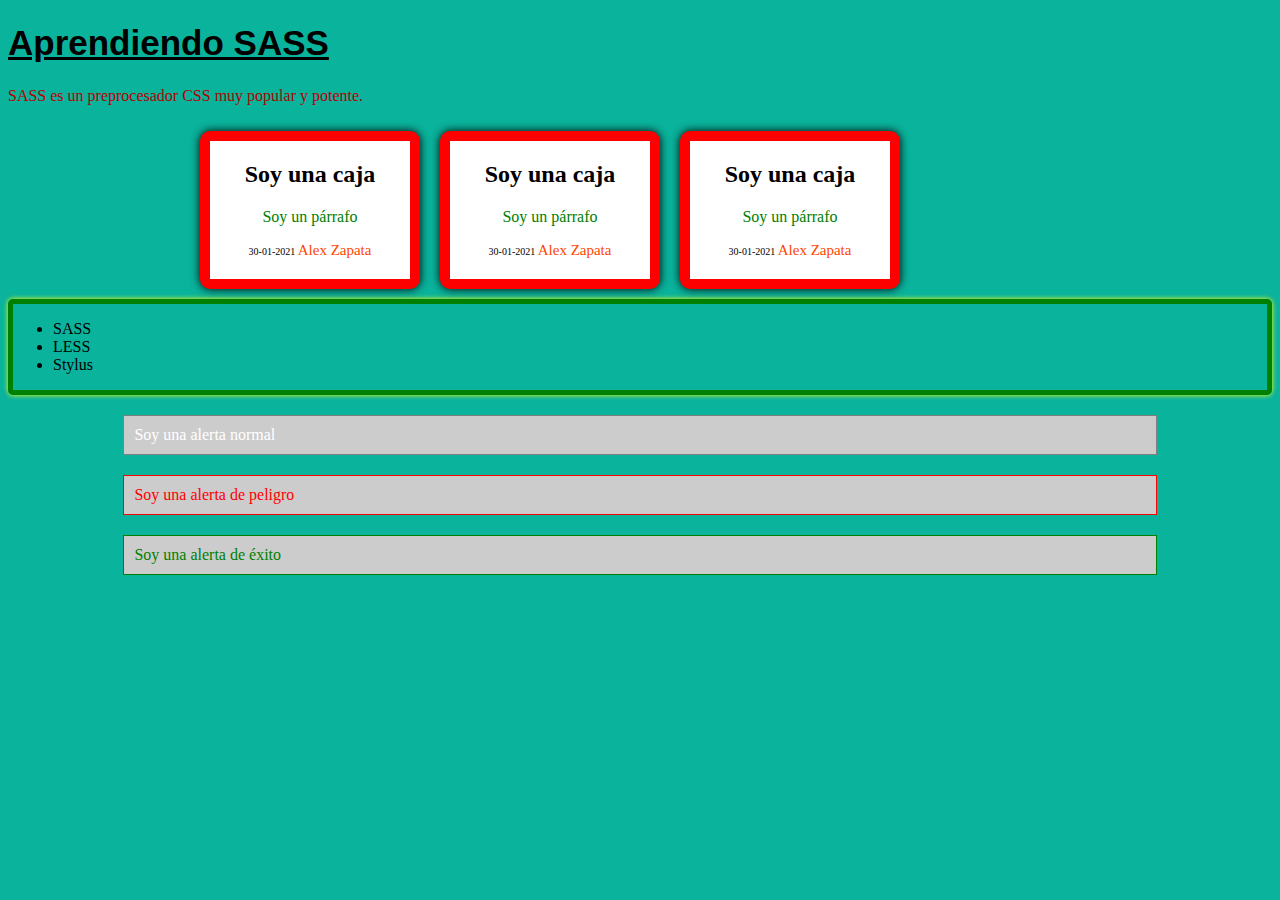
<file: S25_-_SASS/index.html>
<!DOCTYPE html>
<html lang="es">
    <head>
        <meta charset="UTF-8">
        <meta http-equiv="X-UA-Compatible" content="IE=edge">
        <meta name="viewport" content="width=device-width, initial-scale=1.0">
        <title>Aprendiendo SASS</title>
        <link rel="stylesheet" type="text/css" href="styles.css">
    </head>
    <body>
        <h1>Aprendiendo SASS</h1>
        <p>SASS es un preprocesador CSS muy popular y potente.</p>

        <div class="cajas">
            <div class="caja">
                <h2>Soy una caja</h2>
                <p>Soy un párrafo</p>
                <div class="info">
                    30-01-2021
    
                    <span class="autor">
                        Alex Zapata
                    </span>
                </div>
            </div>
    
            <div class="caja">
                <h2>Soy una caja</h2>
                <p>Soy un párrafo</p>
                <div class="info">
                    30-01-2021
    
                    <span class="autor">
                        Alex Zapata
                    </span>
                </div>
            </div>
    
            <div class="caja">
                <h2>Soy una caja</h2>
                <p>Soy un párrafo</p>
                <div class="info">
                    30-01-2021
    
                    <span class="autor">
                        Alex Zapata
                    </span>
                </div>
            </div>
            <div class="clearfix"></div>
        </div>        

        <div class="listado">
            <ul>
                <li>
                    SASS
                </li>
                <li>
                    LESS
                </li>
                <li>
                    Stylus
                </li>
            </ul>
        </div>

        <div class="alert">
            Soy una alerta normal
        </div>

        <div class="alert-danger">
            Soy una alerta de peligro
        </div>

        <div class="alert-success">
            Soy una alerta de éxito
        </div>

    </body>
</html>
</file>
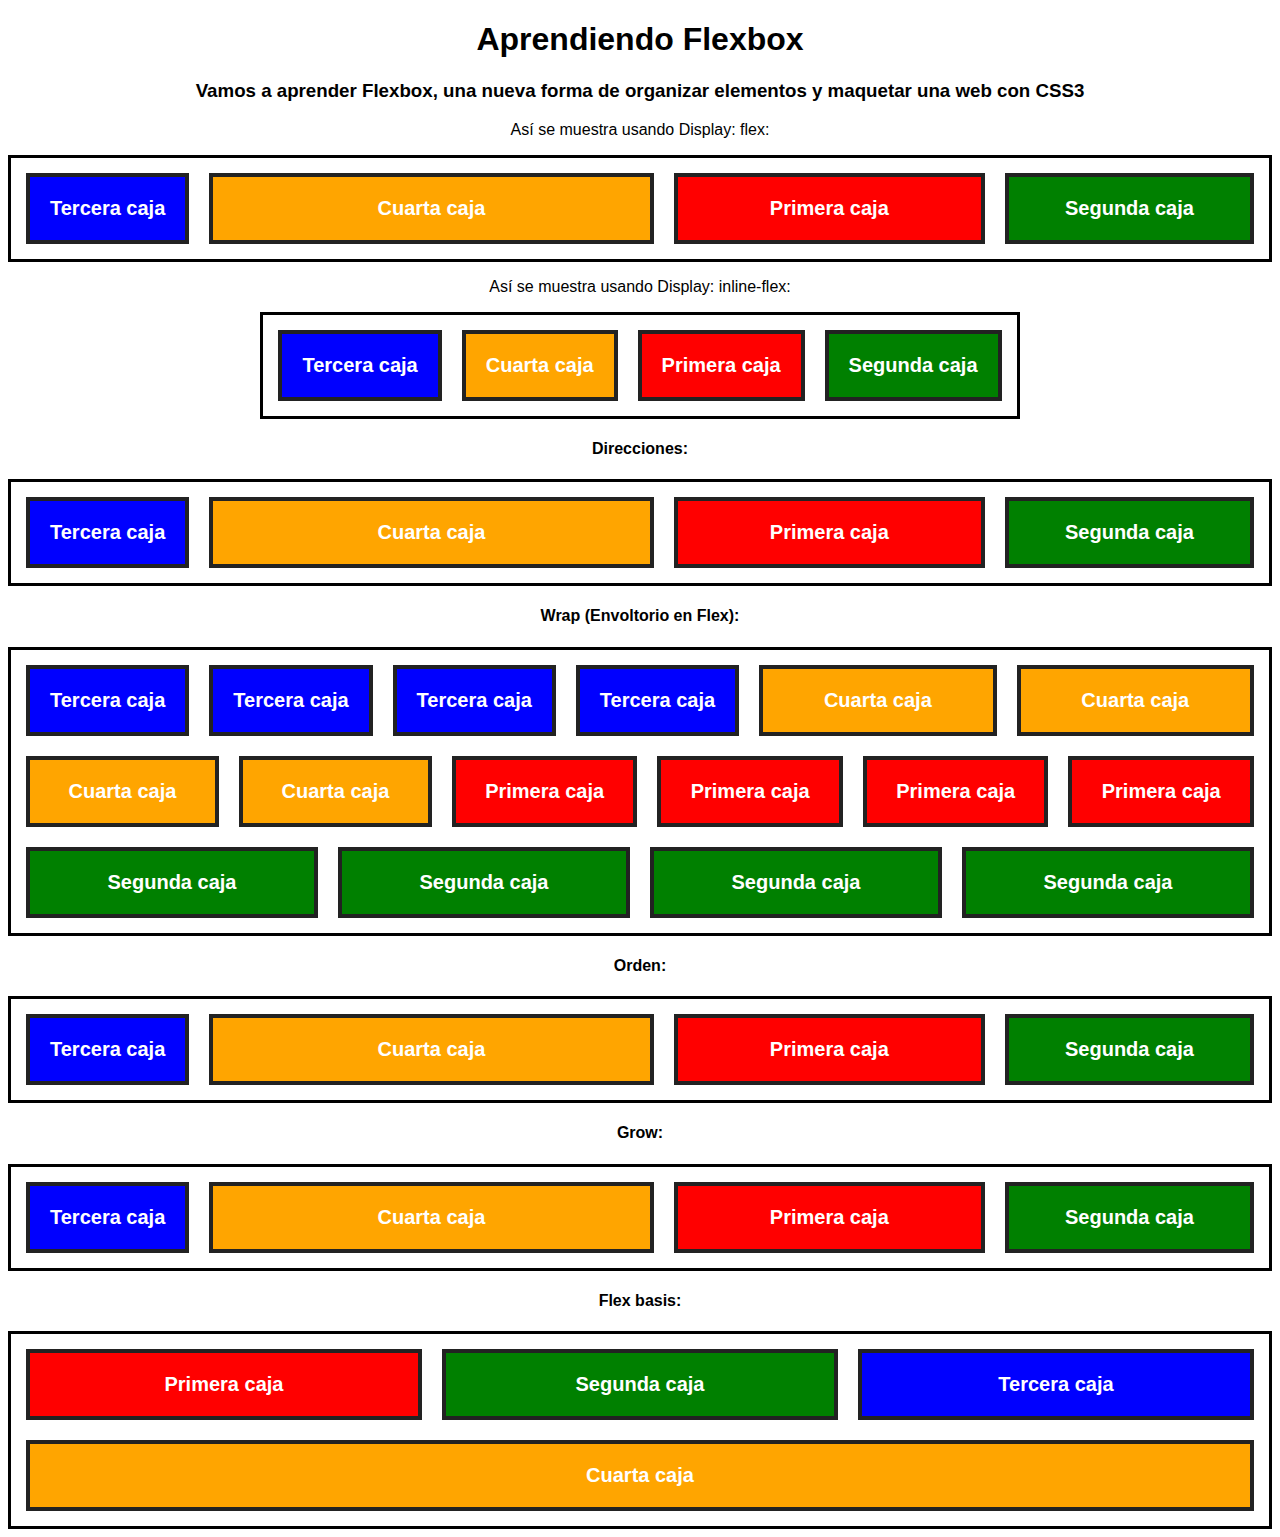
<file: S29_-_Flexbox/index.html>
<!DOCTYPE html>
<html lang="es">
    <head>
        <meta charset="UTF-8">
        <meta http-equiv="X-UA-Compatible" content="IE=edge">
        <meta name="viewport" content="width=device-width, initial-scale=1.0">
        <title>Aprendiendo Flexbox</title>
        <link rel="stylesheet" type="text/css" href="styles.css">
    </head>
    <body>
        <h1>Aprendiendo Flexbox</h1>
        <h3>Vamos a aprender Flexbox, una nueva forma de organizar elementos y maquetar una web con CSS3</h3>

        <p>
            Así se muestra usando Display: flex:
        </p>
        <section id="layout">
            <div class="caja red">
                Primera caja
            </div>

            <div class="caja green">
                Segunda caja
            </div>

            <div class="caja blue">
                Tercera caja
            </div>

            <div class="caja orange">
                Cuarta caja
            </div>
        </section>

        <p>
            Así se muestra usando Display: inline-flex:
        </p>

        <section id="inlineflex">
            <div class="caja red">
                Primera caja
            </div>

            <div class="caja green">
                Segunda caja
            </div>

            <div class="caja blue">
                Tercera caja
            </div>

            <div class="caja orange">
                Cuarta caja
            </div>
        </section>

        <h4>Direcciones:</h4>

        <section id="layout">
            <div class="caja red">
                Primera caja
            </div>

            <div class="caja green">
                Segunda caja
            </div>

            <div class="caja blue">
                Tercera caja
            </div>

            <div class="caja orange">
                Cuarta caja
            </div>
        </section>

        <h4>Wrap (Envoltorio en Flex):</h4>

        <section id="layout">
            <div class="caja red">
                Primera caja
            </div>

            <div class="caja green">
                Segunda caja
            </div>

            <div class="caja blue">
                Tercera caja
            </div>

            <div class="caja orange">
                Cuarta caja
            </div>

            <div class="caja red">
                Primera caja
            </div>

            <div class="caja green">
                Segunda caja
            </div>

            <div class="caja blue">
                Tercera caja
            </div>

            <div class="caja orange">
                Cuarta caja
            </div>

            <div class="caja red">
                Primera caja
            </div>

            <div class="caja green">
                Segunda caja
            </div>

            <div class="caja blue">
                Tercera caja
            </div>

            <div class="caja orange">
                Cuarta caja
            </div>

            <div class="caja red">
                Primera caja
            </div>

            <div class="caja green">
                Segunda caja
            </div>

            <div class="caja blue">
                Tercera caja
            </div>

            <div class="caja orange">
                Cuarta caja
            </div>
        </section>

        <h4>Orden:</h4>

        <section id="layout">
            <div class="caja red">
                Primera caja
            </div>

            <div class="caja green">
                Segunda caja
            </div>

            <div class="caja blue">
                Tercera caja
            </div>

            <div class="caja orange">
                Cuarta caja
            </div>
        </section>

        <h4>Grow:</h4>

        <section id="layout">
            <div class="caja red">
                Primera caja
            </div>

            <div class="caja green">
                Segunda caja
            </div>

            <div class="caja blue">
                Tercera caja
            </div>

            <div class="caja orange">
                Cuarta caja
            </div>
        </section>

        <h4>Flex basis:</h4>

        <section id="layout">
            <div class="box rojo">
                Primera caja
            </div>

            <div class="box verde">
                Segunda caja
            </div>

            <div class="box azul">
                Tercera caja
            </div>

            <div class="box naranja">
                Cuarta caja
            </div>
        </section>
        
    </body>
</html>
</file>
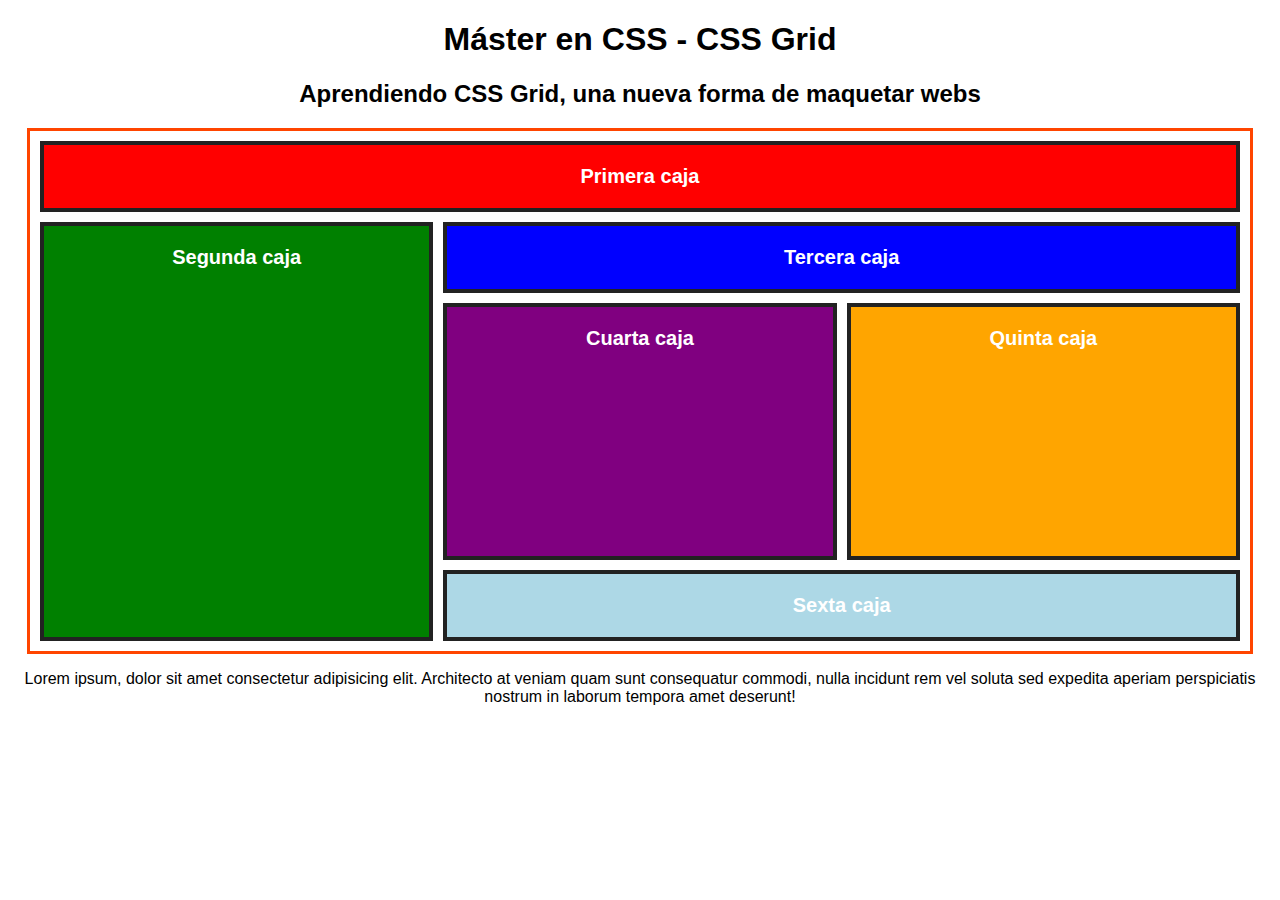
<file: S32_-_CSS_Grid/index.html>
<!DOCTYPE html>
<html lang="es">
    <head>
        <meta charset="UTF-8">
        <meta http-equiv="X-UA-Compatible" content="IE=edge">
        <meta name="viewport" content="width=device-width, initial-scale=1.0">
        <title>Máster en CSS - CSS Grid</title>
        
        <!-- <link rel="stylesheet" type="text/css" href="css/165_-_CSS_Grid_Layout.css"> -->
        <!-- <link rel="stylesheet" type="text/css" href="css/168_-_rows_styles.css"> -->
        <!-- <link rel="stylesheet" type="text/css" href="css/169_-_expandir_columnas.css"> -->
        <link rel="stylesheet" type="text/css" href="css/170_-_expandir_filas.css">
    </head>
    <body>

        <h1>Máster en CSS - CSS Grid</h1>
        <h2>Aprendiendo CSS Grid, una nueva forma de maquetar webs</h2>

        <div class="layout">
            <div class="caja red">
                Primera caja
            </div>
            <div class="caja green">
                Segunda caja
            </div>
            <div class="caja blue">
                Tercera caja
            </div>
            <div class="caja purple">
                Cuarta caja
            </div>            
            <div class="caja orange">
                Quinta caja
            </div>
            <div class="caja lightblue">
                Sexta caja
            </div>       
        </div>

        <p>
            Lorem ipsum, dolor sit amet consectetur adipisicing elit. Architecto at veniam quam sunt consequatur commodi, nulla incidunt rem vel soluta sed expedita 
            aperiam perspiciatis nostrum in laborum tempora amet deserunt!
        </p>
        
    </body>
</html>
</file>
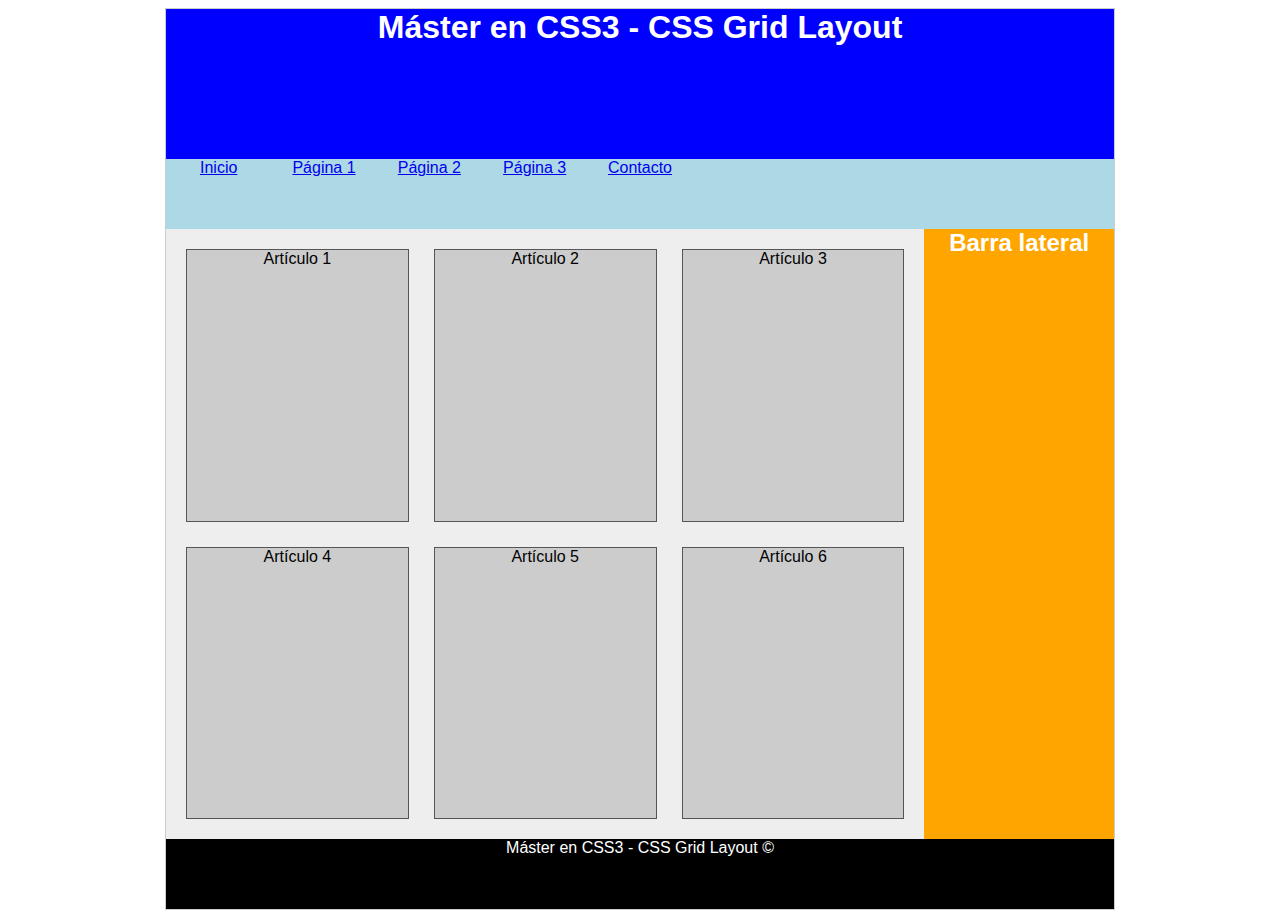
<file: S33_-_Proyecto_CSS_Grid_Layout/index.html>
<!DOCTYPE html>
<html lang="es">
    <head>
        <meta charset="UTF-8">
        <meta http-equiv="X-UA-Compatible" content="IE=edge">
        <meta name="viewport" content="width=device-width, initial-scale=1.0">
        <title>Máster en CSS - CSS Grid</title>
        
        <link rel="stylesheet" type="text/css" href="css/styles.css">
    </head>
    <body>

        <div id="website">
            <header id="header">
                <h1>Máster en CSS3 - CSS Grid Layout</h1>
            </header>
            <nav id="menu">
                <ul>
                    <li>
                        <a href="#">Inicio</a>
                    </li>
                    <li>
                        <a href="#">Página 1</a>
                    </li>
                    <li>
                        <a href="#">Página 2</a>
                    </li>
                    <li>
                        <a href="#">Página 3</a>
                    </li>
                    <li>
                        <a href="#">Contacto</a>
                    </li>
                </ul>
            </nav>

            <section id="contenido">
                <article>
                    Artículo 1
                </article>
                <article>
                    Artículo 2
                </article>
                <article>
                    Artículo 3
                </article>
                <article>
                    Artículo 4
                </article>
                <article>
                    Artículo 5
                </article>
                <article>
                    Artículo 6
                </article>
            </section>

            <aside id="lateral">
                <h2>Barra lateral</h2>
            </aside>

            <footer id="footer">
                Máster en CSS3 - CSS Grid Layout &copy;
            </footer>

        </div>        
    </body>
</html>
</file>
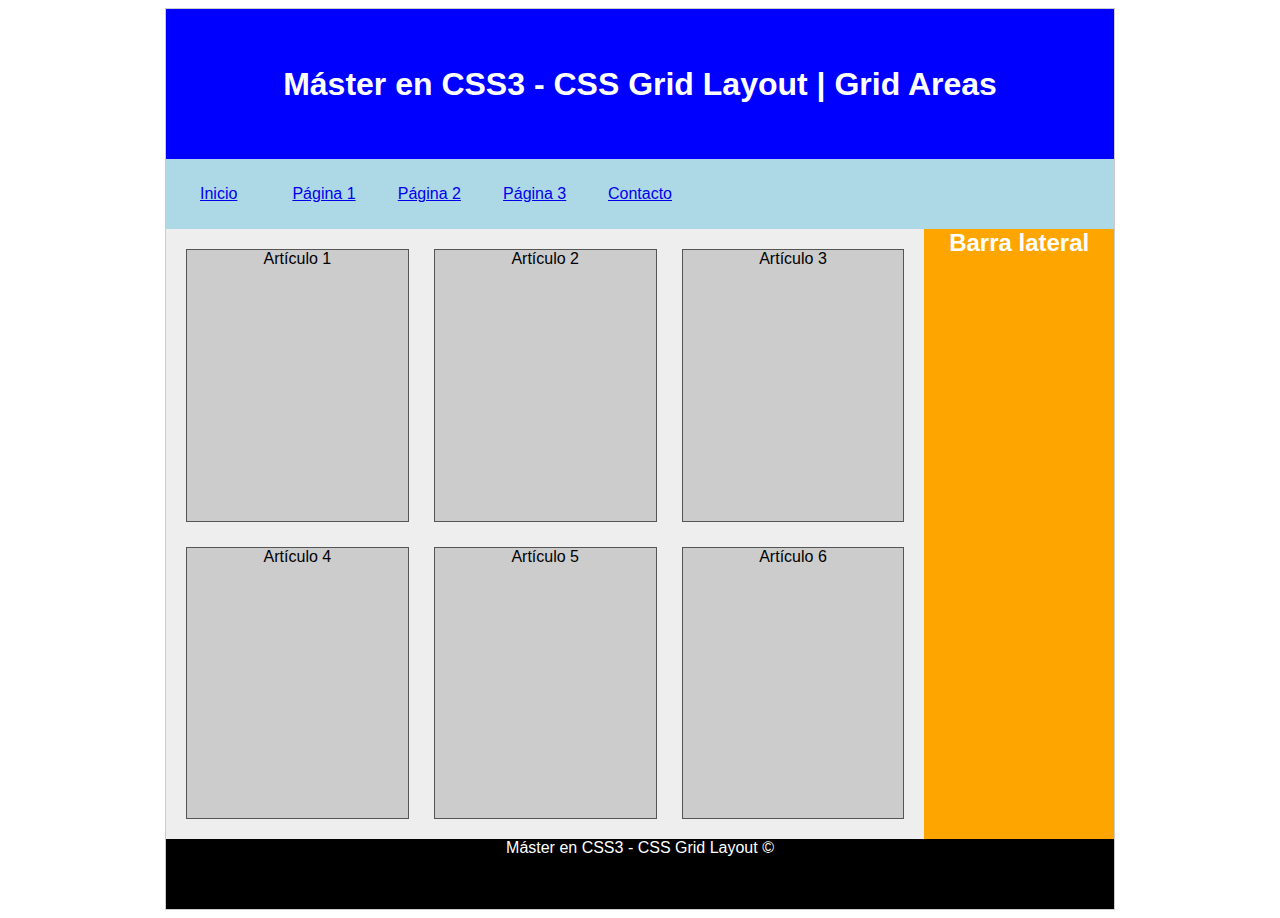
<file: S34_-_CSS_Grid_Areas/index.html>
<!DOCTYPE html>
<html lang="es">
    <head>
        <meta charset="UTF-8">
        <meta http-equiv="X-UA-Compatible" content="IE=edge">
        <meta name="viewport" content="width=device-width, initial-scale=1.0">
        <title>Máster en CSS - CSS Grid | Grid Areas</title>
        
        <link rel="stylesheet" type="text/css" href="css/styles.css">
    </head>
    <body>

        <div id="website">
            <header id="header">
                <h1>Máster en CSS3 - CSS Grid Layout | Grid Areas</h1>
            </header>
            <nav id="menu">
                <ul>
                    <li>
                        <a href="#">Inicio</a>
                    </li>
                    <li>
                        <a href="#">Página 1</a>
                    </li>
                    <li>
                        <a href="#">Página 2</a>
                    </li>
                    <li>
                        <a href="#">Página 3</a>
                    </li>
                    <li>
                        <a href="#">Contacto</a>
                    </li>
                </ul>
            </nav>

            <section id="contenido">
                <article>
                    Artículo 1
                </article>
                <article>
                    Artículo 2
                </article>
                <article>
                    Artículo 3
                </article>
                <article>
                    Artículo 4
                </article>
                <article>
                    Artículo 5
                </article>
                <article>
                    Artículo 6
                </article>
            </section>

            <aside id="lateral">
                <h2>Barra lateral</h2>
            </aside>

            <footer id="footer">
                Máster en CSS3 - CSS Grid Layout &copy;
            </footer>

        </div>        
    </body>
</html>
</file>
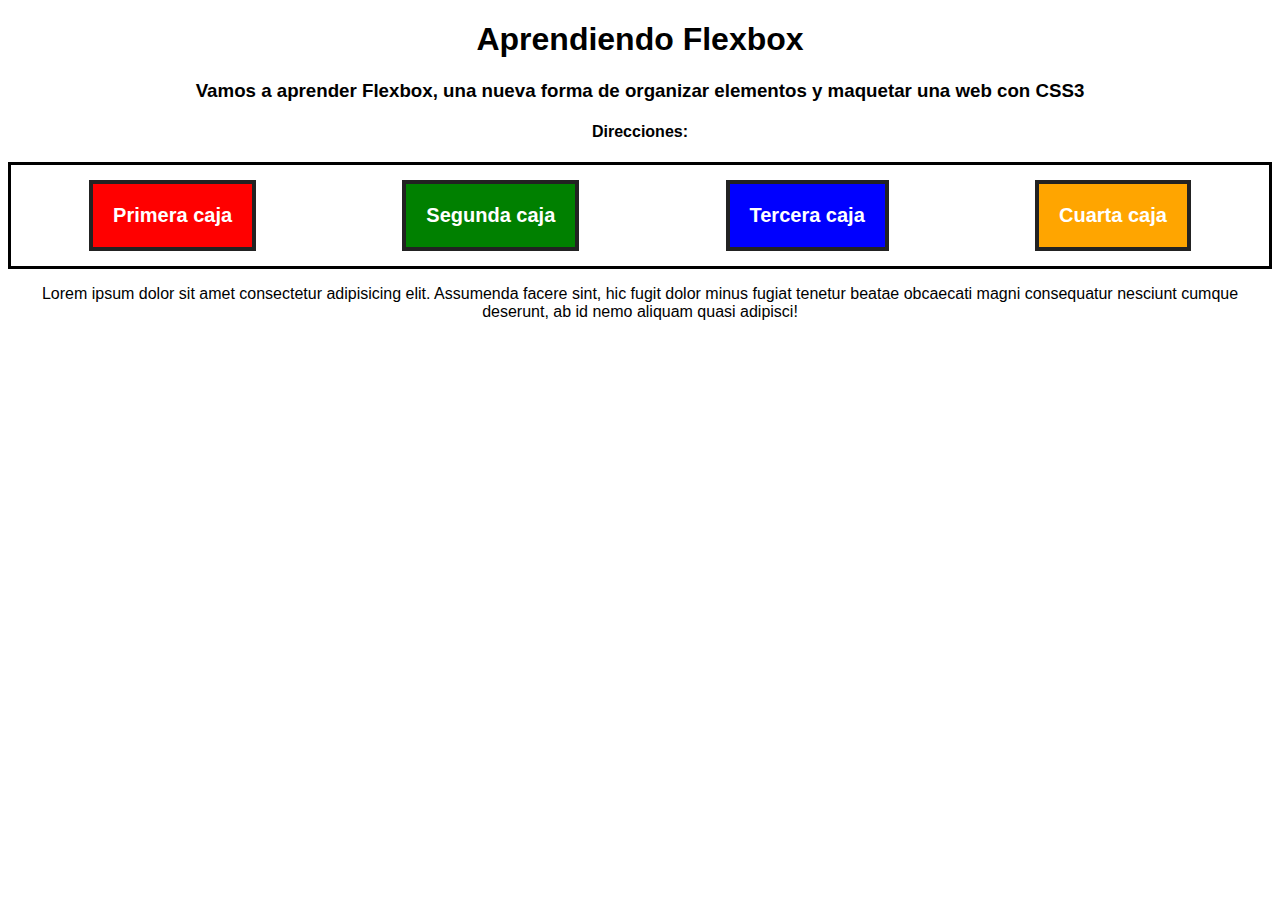
<file: S29_-_Flexbox/150_-_alineacion_horizontal/index.html>
<!DOCTYPE html>
<html lang="es">
    <head>
        <meta charset="UTF-8">
        <meta http-equiv="X-UA-Compatible" content="IE=edge">
        <meta name="viewport" content="width=device-width, initial-scale=1.0">
        <title>Aprendiendo Flexbox</title>
        <link rel="stylesheet" type="text/css" href="styles.css">
    </head>
    <body>
        <h1>Aprendiendo Flexbox</h1>
        <h3>Vamos a aprender Flexbox, una nueva forma de organizar elementos y maquetar una web con CSS3</h3>

        <h4>Direcciones:</h4>

        <section id="layout">
            <div class="caja red">
                Primera caja
            </div>

            <div class="caja green">
                Segunda caja
            </div>

            <div class="caja blue">
                Tercera caja
            </div>

            <div class="caja orange">
                Cuarta caja
            </div>
        </section>  
        
        <p>Lorem ipsum dolor sit amet consectetur adipisicing elit. Assumenda facere sint, hic fugit dolor minus fugiat tenetur beatae obcaecati magni consequatur nesciunt cumque deserunt, ab id nemo aliquam quasi adipisci!</p>
        
    </body>
</html>
</file>
<file: S25_-_SASS/styles.css>
body {
  background-color: rgb(10, 179, 156);
}

h1 {
  color: rgb(151, 0, 0);
  font-family: sans-serif, Helvetica, Arial;
}

p {
  color: rgb(180, 0, 0);
}

.caja {
  border: 2px solid black;
  width: 500px;
  margin: 0px auto;
  text-align: center;
  background-color: white;
}
.caja h1 {
  color: blue;
}
.caja p {
  color: green;
}
.caja .info {
  font-size: 10px;
  padding-bottom: 20px;
}
.caja .info .autor {
  font-size: 15px;
  color: orangered;
}

.caja {
  border: 10px solid red;
  border-radius: 10px;
  box-shadow: 0px 0px 10px black;
}

.listado {
  border: 5px solid green;
  border-radius: 5px;
  box-shadow: 0px 0px 5px yellow;
}

.alert-success, .alert-danger, .alert {
  border: 1px solid gray;
  background: #ccc;
  color: white;
  padding: 10px;
  width: 80%;
  margin: 20px auto;
}

.alert-danger {
  color: red;
  border-color: red;
}

.alert-success {
  color: green;
  border-color: green;
}

.clearfix {
  clear: both;
}

h1 {
  font-size: 35px;
}

.cajas {
  width: 900px;
  margin: 0px auto;
}

.caja {
  float: left;
  width: 22.2222222222%;
  margin: 10px;
}

h1 {
  color: black;
}

h1 {
  text-decoration: underline;
}

/*# sourceMappingURL=styles.css.map */
</file>
<file: S29_-_Flexbox/styles.css>
:root{
    --rojo: red;
}


body{
    font-family: Arial, Helvetica, sans-serif;
    text-align: center;
}

#layout{
    display: flex;
    border: 3px solid black;
    padding: 5px;
    /*
    flex-direction: row;
    flex-wrap: wrap;
    */
    flex-flow: row wrap; /*Combina las dos anteriores*/
}

#inlineflex{
    display: inline-flex;
    border: 3px solid black;
    padding: 5px;
}

.caja{
    flex-grow: 1; /*adapta el tamaño de las cajas al ancho del contenedor*/
    font-size: 20px;
    font-weight: bold;
    text-align: center;
    color: white;
    padding: 20px;
    border: 4px solid #222;
    margin: 10px;
    background-color: gray;    
}

.red{
    flex-grow: 2;
    order: 3;
    background-color: red;
}

.green{
    order: 4;
    background-color: green;
}

.blue{
    flex-grow: 0;
    flex-shrink: 0; /*Reduce el espacio mínimo posible de la caja*/
    order: 1;
    background-color: blue;
}

.orange{
    flex-grow: 4;
    order: 2;
    background-color: orange;
}

/* Flex basis */

#flexbasis{       
    font-size: 20px;
    font-weight: bold;
    text-align: center;
    color: white;
    padding: 20px;
    border: 4px solid #222;
    margin: 10px;
    background-color: gray;  
}

.box{
    flex-grow: 1;
    flex-basis: calc(100% / 3 - 68px);
    font-size: 20px;
    font-weight: bold;
    text-align: center;
    color: white;
    padding: 20px;
    border: 4px solid #222;
    margin: 10px;
    background-color: gray;    
}

.rojo{     
    background-color: var(--rojo);
}

.verde{    
    background-color: green;    
}

.azul{    
    background-color: blue;    
}

.naranja{
    background-color: orange;
    flex-basis: 100%;
}
</file>
<file: S32_-_CSS_Grid/css/165_-_CSS_Grid_Layout.css>
body{
    font-family: sans-serif;
    text-align: center;
}

.layout{
    width: 1200px;
    margin: 0 auto;

    border: 3px solid orangered;
   
    display: grid; /* Definir el contenedor de grid */
    grid-template-columns: repeat(4, calc(25% - 7px));
    /* grid-template-columns: 1fr 1fr 1fr 1fr || repeat(4, 1fr); */ /* Forma en fracciones para definir columnas */
    grid-template-rows: 1fr 1fr 1fr;
    grid-gap: 10px; /* Espacio entre elementos grid */
    padding: 10px;
}

.layout .caja{
    font-size: 20px;
    font-weight: bold;
    color: white;
    padding: 20px;
    border: 4px solid #222;    
    background: gray;
}

.layout .red{
    background: red;
}

.layout .blue{
    background: blue;
}

.layout .green{
    background: green;
}

.layout .purple{
    background: purple;
}
</file>
<file: S32_-_CSS_Grid/css/168_-_rows_styles.css>
body{
    font-family: sans-serif;
    text-align: center;
}

.layout{
    width: 1200px;
    height: 700px;
    margin: 0 auto;

    border: 3px solid orangered;
   
    display: grid; /* Definir el contenedor de grid */
    grid-template-columns: repeat(4, 1fr);
    /* grid-template-columns: 1fr 1fr 1fr 1fr || repeat(4, 1fr); */ /* Forma en fracciones para definir columnas */
    grid-template-rows: 2fr 1.5fr 2fr;
    grid-gap: 10px; /* Espacio entre elementos grid */
    padding: 10px;
}

.layout .caja{
    font-size: 20px;
    font-weight: bold;
    color: white;
    padding: 20px;
    border: 4px solid #222;    
    background: gray;
}

.layout .red{
    background: red;
}

.layout .blue{
    background: blue;
}

.layout .green{
    background: green;
}

.layout .purple{
    background: purple;
}
</file>
<file: S32_-_CSS_Grid/css/169_-_expandir_columnas.css>
body{
    font-family: sans-serif;
    text-align: center;
}

.layout{
    width: 1200px;
    height: 800px;
    margin: 0 auto;

    border: 3px solid orangered;
   
    display: grid; /* Definir el contenedor de grid */
    grid-template-columns: repeat(2, 1fr);
    /* grid-template-columns: 1fr 1fr 1fr 1fr || repeat(4, 1fr); */ /* Forma en fracciones para definir columnas */
    grid-template-rows: repeat(2, 1fr) 3fr;
    grid-gap: 10px; /* Espacio entre elementos grid */
    padding: 10px;
}

.layout .caja{    
    font-size: 20px;
    font-weight: bold;
    color: white;
    padding: 20px;
    border: 4px solid #222;    
    background: gray;
}

.layout .red{
    background: red;
    grid-column-start: 1;
    grid-column-end: 3;
}

.layout .blue{
    background: blue;
}

.layout .green{
    background: green;
}

.layout .purple{
    background: purple;
}

.layout .orange{
    background: orange;
}

.layout .lightblue{
    background: lightblue;
    /*
    grid-column-start: 1;
    grid-column-end: 3;
    */
    grid-column: 1 / 3; /* Ejecuta lo mismo que lo anterior pero simplificado */
}
</file>
<file: S32_-_CSS_Grid/css/170_-_expandir_filas.css>
body{
    font-family: sans-serif;
    text-align: center;
}

.layout{
    width: 1200px;
    height: 500px;
    margin: 0 auto;

    border: 3px solid orangered;
   
    display: grid; /* Definir el contenedor de grid */
    grid-template-columns: repeat(3, 1fr);
    /* grid-template-columns: 1fr 1fr 1fr 1fr || repeat(4, 1fr); */ /* Forma en fracciones para definir columnas */
    grid-template-rows: repeat(2, 1fr) 3fr repeat(2, 1fr);
    grid-gap: 10px; /* Espacio entre elementos grid */
    padding: 10px;
}

.layout .caja{    
    font-size: 20px;
    font-weight: bold;
    color: white;
    padding: 20px;
    border: 4px solid #222;    
    background: gray;
}

.layout .red{
    background: red;
    grid-column-start: 1;
    grid-column-end: 4;
}

.layout .blue{
    background: blue;
    grid-column: 2 / 4;

}

.layout .green{
    background: green;   
    grid-row: 2 / 6;
}

.layout .purple{
    background: purple;
    grid-column: 2 / 3; 
    grid-row: 3 / 5;
}

.layout .orange{
    background: orange;
    grid-row: 3 / 5;
}

.layout .lightblue{
    background: lightblue;
    /*
    grid-column-start: 1;
    grid-column-end: 3;
    */
    grid-column: 2 / 4; /* Ejecuta lo mismo que lo anterior pero simplificado */
}
</file>
<file: S33_-_Proyecto_CSS_Grid_Layout/css/styles.css>
body{
    font-family: Arial, Helvetica, sans-serif;
    text-align: center;
}

#website *{
    margin: 0px;
    padding: 0px;
}

#website{
    display: grid;
    grid-template-columns: repeat(5, 1fr);
    grid-template-rows: 150px 70px 1fr 70px;

    width: 75%;
    height: 100vh;
    margin: 0 auto;
    border: 1px solid #ccc;    
}

#header{
    grid-column: 1 / 6;

    background: blue;
    color: white;
}

#menu{
    grid-column: 1 / 6;
    background: lightblue;
    color: black;
}

#menu ul{
    display: grid;
    grid-template-columns: repeat(9, 1fr);

    list-style: none;
}

#contenido{
    display: grid;
    grid-template-columns: repeat(3, 1fr);
    grid-gap: 25px;

    grid-column: 1 / 5;
    background: #eee;
    padding: 20px;
}

#contenido article{
    
    background: #ccc;
    border: 1px solid #555;
}

#lateral{
    grid-column: 5 / 6;
    background: orange;
    color: white;
}

#footer{
    grid-column: 1 / 6;
    background: black;
    color: white;
}
</file>
<file: S34_-_CSS_Grid_Areas/css/styles.css>
body{
    font-family: Arial, Helvetica, sans-serif;
    text-align: center;
}

#website *{
    margin: 0px;
    padding: 0px;
}

#website{    
    display: grid;
    grid-template-columns: repeat(5, 1fr);
    grid-template-rows: 150px 70px 1fr 70px;
    grid-template-areas: 
        "header header header header header"
        "menu menu menu menu menu"
        "contenido contenido contenido contenido lateral"
        "footer footer footer footer footer"
;

    width: 75%;
    height: 100vh;
    margin: 0 auto;
    border: 1px solid #ccc;    
}

#header{
    background: blue;
    color: white;

    display: flex;

    grid-area: header;
    grid-column: 1 / 6;

    align-items: center;
    justify-content: center;
}

#menu{
    grid-area: menu;
    grid-column: 1 / 6;
    background: lightblue;
    color: black;
    line-height: 70px;
}

#menu ul{
    display: grid;
    grid-template-columns: repeat(9, 1fr);

    list-style: none;
}

#contenido{
    grid-area: contenido;
    display: grid;
    grid-template-columns: repeat(3, 1fr);
    grid-gap: 25px;

    grid-column: 1 / 5;
    background: #eee;
    padding: 20px;
}

#contenido article{
    
    background: #ccc;
    border: 1px solid #555;
}

#lateral{
    grid-area: lateral;
    grid-column: 5 / 6;
    background: orange;
    color: white;
}

#footer{
    grid-area: footer;
    grid-column: 1 / 6;
    background: black;
    color: white;
}
</file>
<file: S29_-_Flexbox/150_-_alineacion_horizontal/styles.css>
:root{
    --rojo: red;
}

body{
    font-family: Arial, Helvetica, sans-serif;
    text-align: center;
}

#layout{
    display: flex;
    border: 3px solid black;    
    padding: 5px;
    /*
    flex-direction: row;
    flex-wrap: wrap;
    */
    flex-flow: row wrap; /*Combina las dos anteriores*/
    justify-content: space-around; /* + opciones: flex-start, flex-end, center, space-between, space-evenly */ /* Alineación horizontal */
}

#inlineflex{
    display: inline-flex;
    border: 3px solid black;
    padding: 5px;
}

.caja{    
    font-size: 20px;
    font-weight: bold;
    text-align: center;
    color: white;
    padding: 20px;
    border: 4px solid #222;
    margin: 10px;
    background-color: gray;    
}

.red{    
    background-color: red;
}

.green{    
    background-color: green;
}

.blue{    
    background-color: blue;
}

.orange{    
    background-color: orange;
}
</file>
